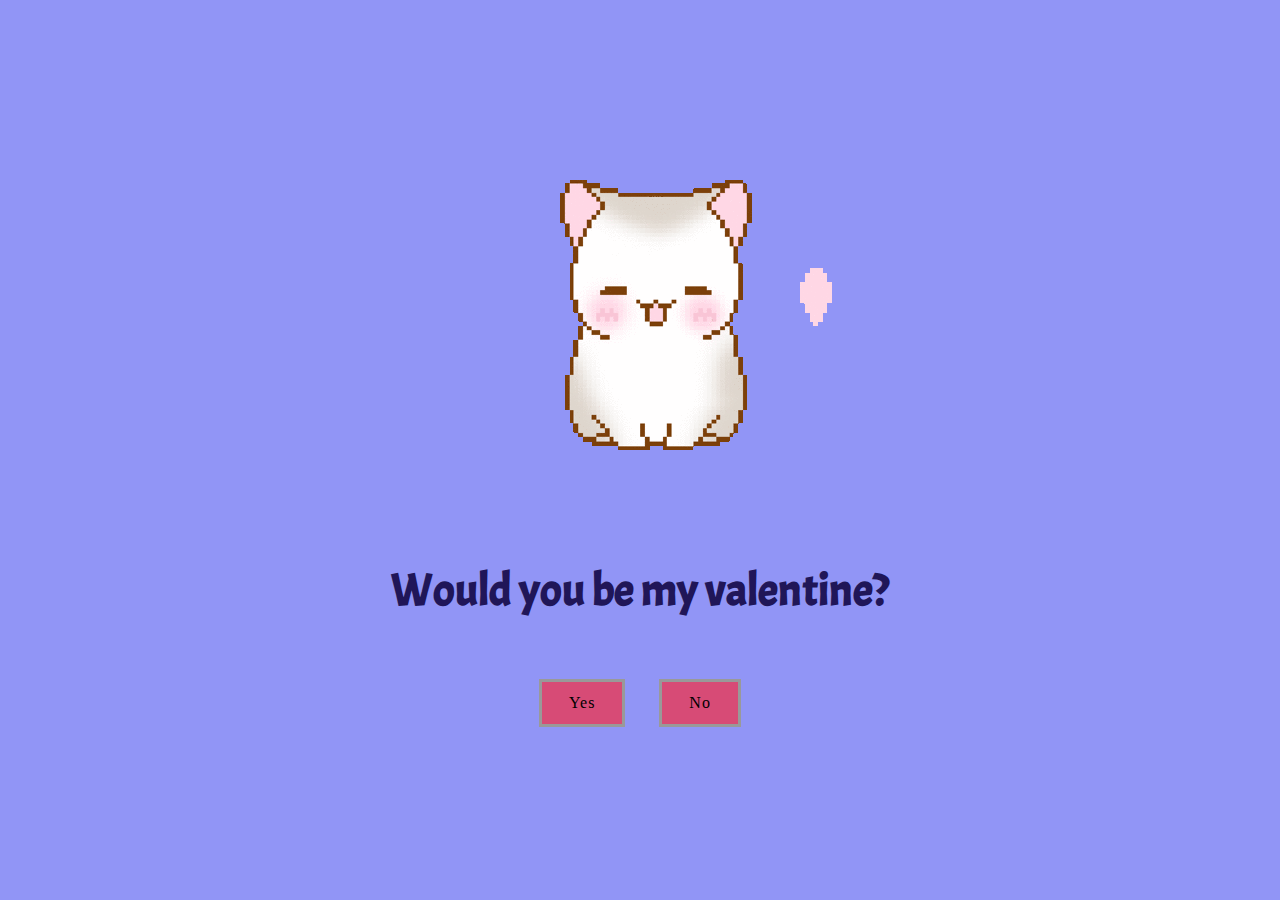
<file: index.html>
<!DOCTYPE html>
<html lang="en">
<head>
    <meta charset="UTF-8">
    <meta http-equiv="X-UA-Compatible" content="IE=edge">
    <meta name="viewport" content="width=device-width, initial-scale=1.0">
    <title>Hello dear</title>
    <link rel="stylesheet" href="style.css">
    <link rel="preconnect" href="https://fonts.googleapis.com">
    <link rel="preconnect" href="https://fonts.gstatic.com" crossorigin>
    <link href="https://fonts.googleapis.com/css2?family=Acme&display=swap" rel="stylesheet">
</head>
<body>
    <main class="container">
        <img src="media/VeC.gif" alt="happy love gif">
        <p>Would you be my valentine?</p>
        <div>
            <a href="#" class="btn btn-border-5" onclick="replaceText(this)">Yes</a>
            <a href="#" class="btn btn-border-5" onclick="replaceText(this)">No</a>
        </div>
        <p id="response"></p>
    </main>

    <script>
        let clickedNo = false;

function replaceText(button) {
    const response = document.getElementById('response');
    if (button.innerText === 'No') {
        button.innerText = 'Are you sure?';
        clickedNo = true;
    } else if (button.innerText === 'Are you sure?') {
        button.innerText = 'Are you absolutely sure?';
    } else if (button.innerText === 'Are you absolutely sure?') {
        button.innerText = 'Not even if you would have a ton of fun?';
    } else if (button.innerText === 'Not even if you would have a ton of fun?') {
        button.innerText = 'Come on plsplsplsplspls no?';
    } else if (button.innerText === 'Come on plsplsplsplspls no?') {
        button.style.display = 'none';
        response.innerText = 'hehehe now you have no choice but to click on yes';
    } else if (button.innerText === 'Yes') {
        if (clickedNo) {
            window.location.href = 'prank.html'; // Redirect to prank.html
        } else {
            window.location.href = 'notaprank.html'; // Redirect to notaprank.html
        }
    }
}

    </script>
</body>
</html>
</file>
<file: style.css>
body {
    background-color: #9195F6;
    display: flex;
    justify-content: center;
    align-items: center;
    height: 100vh;
    margin: 0;
}

.container {
    text-align: center;
}

p {
    font-family: "Acme", sans-serif;
    font-weight: 800;
    font-size: 5vh;
    color: #201658;
}

.btn {
    position: relative;
    display: inline-block;
    margin: 15px;
    padding: 12px 27px;
    text-align: center;
    font-size: 16px;
    letter-spacing: 1px;
    text-decoration: none;
    color: black;
    background: #D74B76;
    border: 3px solid #999999;
    cursor: pointer;
    transition: ease-out 0.5s;
    -webkit-transition: ease-out 0.5s;
    -moz-transition: ease-out 0.5s;
}

button:first-child {
    margin-right: 8px; 
}



img{
    margin-left: 125px;
}
.btn.btn-border-5::after,
.btn.btn-border-5::before {
    position: absolute;
    content: "";
    width: 0;
    height: 0;
    transition: .5s;
}

.btn.btn-border-5::after {
    top: 0;
    left: 0;
    border-top: 3px solid transparent;
}

.btn.btn-border-5::before {
    bottom: 0;
    right: 0;
    border-bottom: 3px solid transparent;
}

.btn.btn-border-5:hover {
    color: #222222;
}

.btn.btn-border-5:hover::after,
.btn.btn-border-5:hover::before {
    width: 100%;
    height: 100%;
    border-color: #1C1678;
}
</file>
